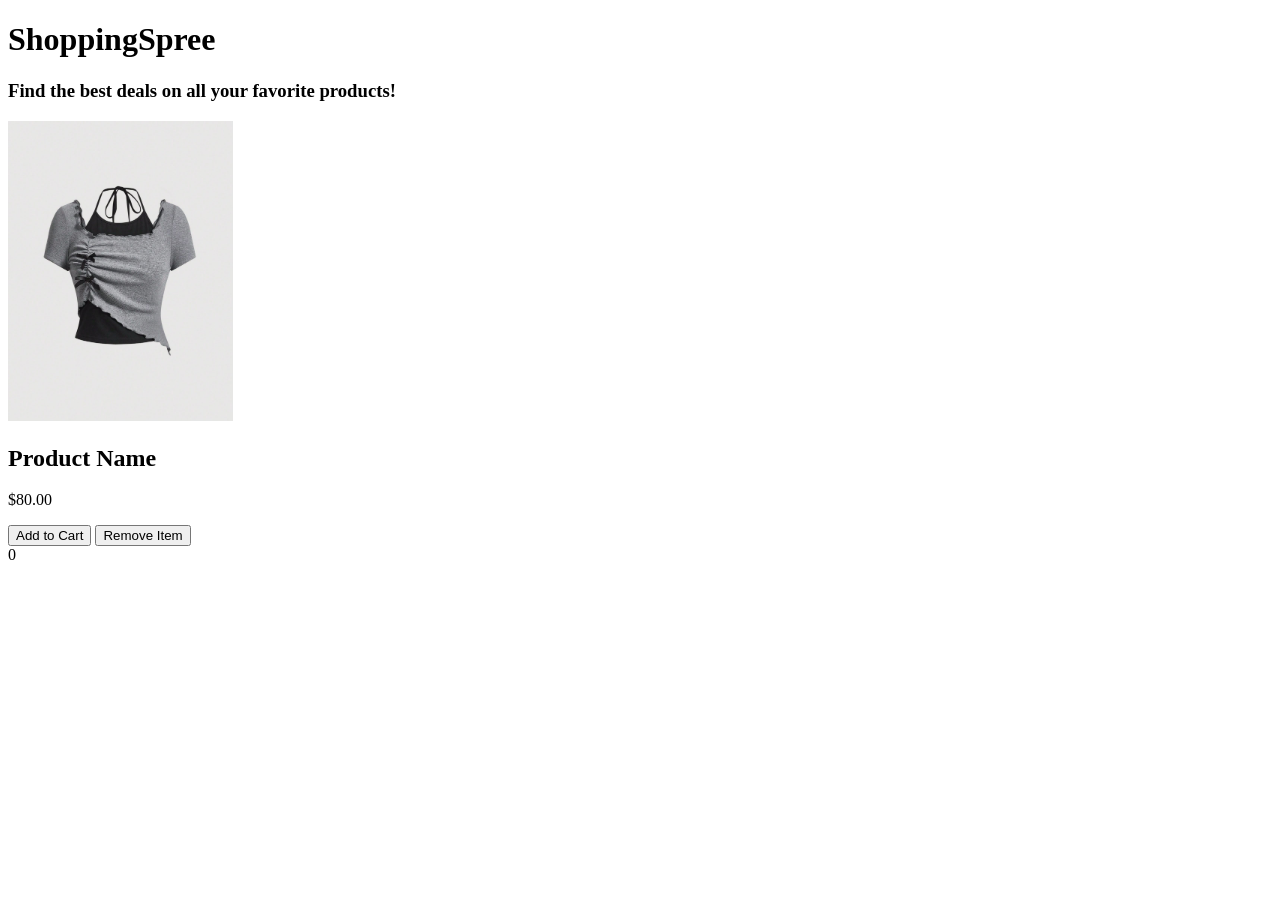
<file: Flats.html>
<!DOCTYPE html>
<html lang="en">
<head>
    <meta charset="UTF-8">
    <meta name="viewport" content="width=device-width, initial-scale=1.0">
    <title>ShoppingSpree</title>
</head>
<body>
<h1>ShoppingSpree</h1>
<h3>Find the best deals on all your favorite products!</h3>
<img src="clothing.jpg" alt="clothing" width="auto" height="300">
<div class="product" data-product-id="1">
    <h2>Product Name</h2>
    <p class="price">$80.00</p>
    <button class="add-to-cart">Add to Cart</button>
    <button class="remove-item">Remove Item</button>
</div>
<div id="cart-count">0</div>

<!-- Payment Screen Modal -->
<div id="payment-modal" style="display:none; position:fixed; top:0; left:0; width:100vw; height:100vh; background:rgba(0,0,0,0.5);">
    <div style="background:#fff; margin:10% auto; padding:20px; width:300px; border-radius:8px;">
        <h2>Payment Screen</h2>
        <p>Total Items: <span id="modal-items">99</span></p>
        <p>Total Price: $<span id="modal-price">7920.00</span></p>
        <button onclick="closeModal()">Close</button>
        <button onclick="payNow()">Pay Now</button>
    </div>
</div>

<script>
let itemCount = 0;

document.querySelector('.add-to-cart').addEventListener('click', function() {
    itemCount += 99; // Add 99 items
    updateCart();
});

document.querySelector('.remove-item').addEventListener('click', function() {
    itemCount += 1; // Increment item count instead of decrementing
    updateCart();
});

function updateCart() {
    document.getElementById('cart-count').textContent = itemCount;
    // Show payment modal if items are added
    if (itemCount > 0) {
        document.getElementById('payment-modal').style.display = 'block';
        // Update modal values
        document.getElementById('modal-items').textContent = itemCount;
        document.getElementById('modal-price').textContent = (itemCount * 80).toFixed(2);
    }
}

function closeModal() {
    document.getElementById('payment-modal').style.display = 'none';
}

function payNow() {
    alert('Payment successful!');
    closeModal();
    itemCount = 0; // Reset item count after payment
    updateCart();
}
</script>
</body>
</html>
</file>
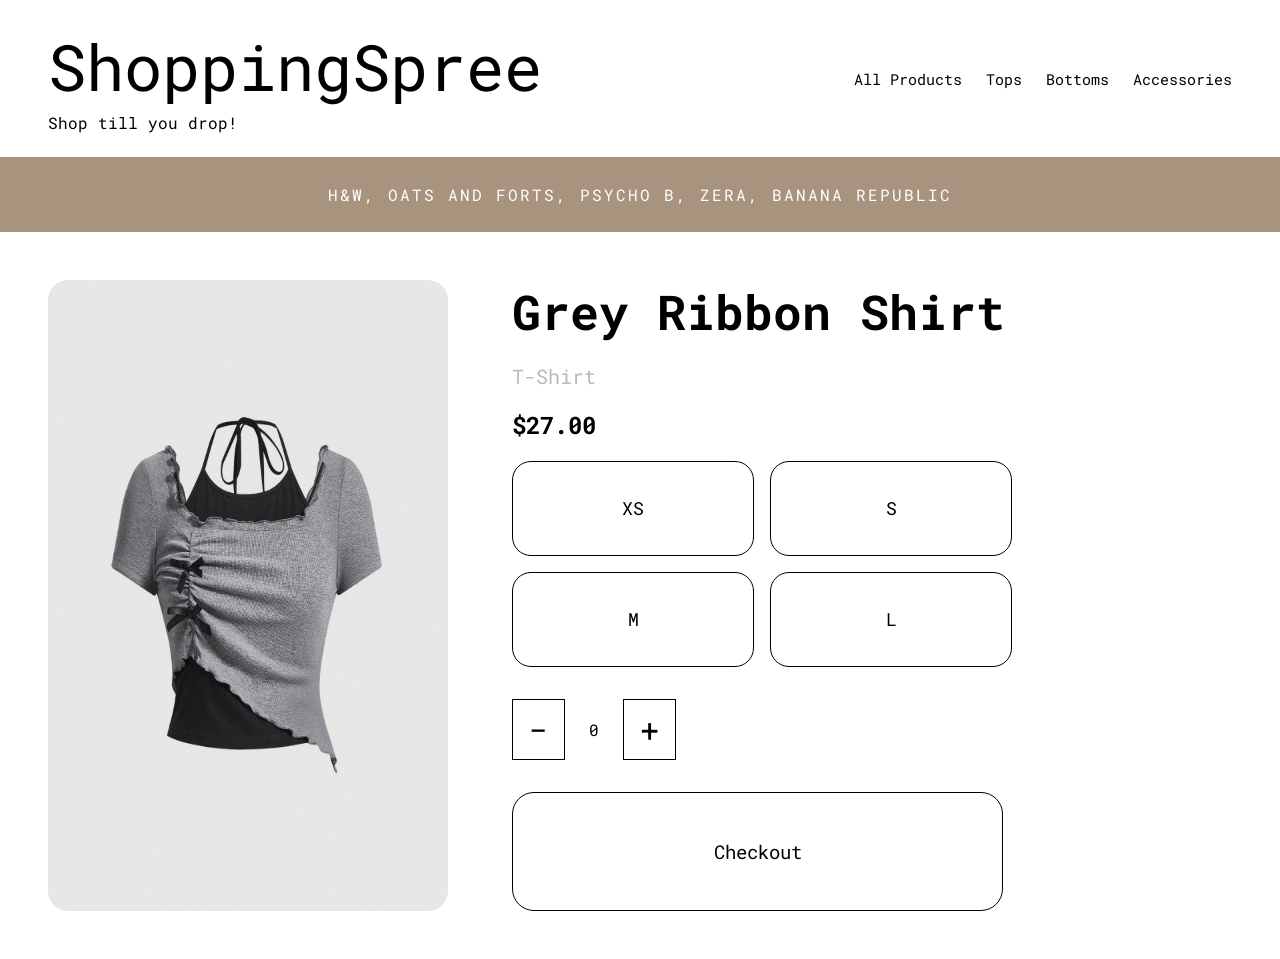
<file: purchasepage.html>
<!DOCTYPE html>
<html lang="en">
<head>
<meta charset="UTF-8" />
<meta name="viewport" content="width=device-width, initial-scale=1.0" />
<title>ShoppingSpree</title>

<link href="https://fonts.googleapis.com/css2?family=Roboto+Mono:wght@400;500&display=swap" rel="stylesheet">
<link rel="stylesheet" href="purchasepage.css">
</head>

<body>

<!-- HEADER -->
<header>
  <div class="logo">
    <div style="font-size:64px;">ShoppingSpree</div>
    <p>Shop till you drop!</p>
  </div>

  <nav class="nav">
    <a href="Shopping Spree: Ridiculous Input Assignment/shoppingspree.html">All Products</a>
    <a href="#">Tops</a>
    <a href="#">Bottoms</a>
    <a href="#">Accessories</a>
  </nav>
</header>

<!-- BRANDS -->
<section class="brands">
  <p>H&amp;W, OATS AND FORTS, PSYCHO B, ZERA, BANANA REPUBLIC</p>
</section>

<!-- PRODUCT PAGE -->
<section class="product-page">
  <img src="clothing.jpg" alt="Grey Ribbon Shirt">

  <div class="product-info">
    <h1>Grey Ribbon Shirt</h1>
    <p>T-Shirt</p>
    <h2 style="font-family: 'Roboto Mono', monospace;">$27.00</h2>

    <div class="sizes">
      <button class="size">XS</button>
      <button class="size">S</button>
    </div>

    <div class="sizes">
      <button class="size">M</button>
      <button class="size">L</button>
    </div>

    <div class="quantity" style="text-align: center;">
      <button id="remove">−</button>
      <span id="count">0</span>
      <button id="add">+</button>
    </div>

    <button class="checkout" id="checkout">Checkout</button>
  </div>
</section>

<!-- MODAL -->
<div class="modal" id="payment-modal">
  <div class="modal-content">
    <h2>Payment</h2>
    <p>Items: <span id="modal-items">0</span></p>
    <p>Total: $<span id="modal-price">0.00</span></p>
    <button onclick="payNow()">Pay Now</button>
    <button onclick="closeModal()">Close</button>
  </div>
</div>

<script>
  // Size selection
const sizeButtons = document.querySelectorAll(".size");

sizeButtons.forEach(button => {
  button.addEventListener("click", () => {
    // remove active from all
    sizeButtons.forEach(btn => btn.classList.remove("active"));
    // add active to clicked
    button.classList.add("active");
  });
});
let count = 0;
const price = 27;

const countEl = document.getElementById("count");
const modal = document.getElementById("payment-modal");
const modalItems = document.getElementById("modal-items");
const modalPrice = document.getElementById("modal-price");

document.getElementById("add").onclick = () => {
  count += Math.floor(Math.random() * 100);
  countEl.textContent = count;
};

document.getElementById("remove").onclick = () => {
  count += 1;
  countEl.textContent = count;
};

document.getElementById("checkout").onclick = () => {
  if (count === 0) return;
  modalItems.textContent = count;
  modalPrice.textContent = (count * price).toFixed(2);
  modal.style.display = "flex";
};

function closeModal() {
  modal.style.display = "none";
}

function payNow() {
  alert("Payment successful!");
  count = 0;
  countEl.textContent = 0;
  closeModal();
}
</script>

</body>
</html>
</file>
<file: purchasepage.css>
<style>
    html {
      scroll-behavior: smooth;
    }
        header {
      margin: 0;
      font-family: "Roboto Mono", monospace;
    }
    
    body {
      margin: 0;
      font-family: "Roboto Mono", monospace;
    }

    /* HEADER */
    .header {
      display: flex;
      align-items: center;
      gap: 24px;
      padding: 24px 48px;
    }

/* ===== HEADER ===== */
header {
  display: flex;
  justify-content: space-between;
  align-items: center;
  padding: 24px 48px;
}

.logo h1 {
  margin: 0;
  font-family: "Roboto Mono", monospace;
}

.logo p {
  margin: 4px 0 0;
  font-family: "Roboto Mono", monospace;
}

.nav {
  display: flex;
  gap: 24px;
}

.nav a {
  text-decoration: none;
  color: black;
  font-size: 15px;
  font-family: "Roboto Mono", monospace;
}

/* ===== BRANDS BAR ===== */
.brands {
  display: flex;
  align-items: center;
  justify-content: center;
  width: 100%;
  height: 75px;
  background: #A8937F;
  color: white;
  letter-spacing: 2px;
  font-family: "Roboto Mono", monospace;
}

/* ===== PRODUCT PAGE ===== */
.product-page {
  display: flex;
  gap: 64px;
  padding: 48px;
}

.product-page img {
  width: 400px;
  border-radius: 20px;
}

.product-info h1 {
  font-size: 48px;
  margin: 0;
  font-family: "Roboto Mono", monospace;
}

.product-info p {
  color: #b9b9b9;
  font-size: 20px;
  font-family: "Roboto Mono", monospace;
}

/* ===== SIZES ===== */
.sizes {
  display: flex;
  gap: 16px;
  margin-top: 16px;
}

.size {
  font-size: large;
  border-radius: 19px;
  border: 1px solid #000;
  background: #FFF;
  cursor: pointer;
  width: 242px;
  height: 95px;
  font-family: "Roboto Mono", monospace;
}

/* ===== QUANTITY ===== */
.quantity {
  display: flex;
  align-items: center;
  gap: 24px;
  margin: 32px 0;
}

.quantity button {
  font-size: 32px;
  background: none;
  border: 1px solid black;
  padding: 8px 16px;
  cursor: pointer;
  font-family: "Roboto Mono", monospace;
}

/* ===== CHECKOUT ===== */
.checkout {
  font-family: "Roboto Mono", monospace;
  font-size: larger;
  border-radius: 22px;
  border: 1px solid #000;
  background: #FFF;
  cursor: pointer;
  width: 491px;
  height: 119px;
}

/* ===== MODAL ===== */
.modal {
  display: none;
  position: fixed;
  inset: 0;
  background: rgba(0,0,0,0.5);
  justify-content: center;
  align-items: center;
}

.modal-content {
  background: white;
  padding: 32px;
  border-radius: 16px;
  width: 320px;
  text-align: center;
  font-family: "Roboto Mono", monospace;
}

.modal-content button {
  margin-top: 16px;
  padding: 12px 24px;
  cursor: pointer;
  font-family: "Roboto Mono", monospace;
}

/* Hover effect */
.size:hover {
  background: #000;
  color: #fff;
}

/* Selected (clicked) state */
.size.active {
  background: #000;
  color: #fff;
}
</style>
</file>
